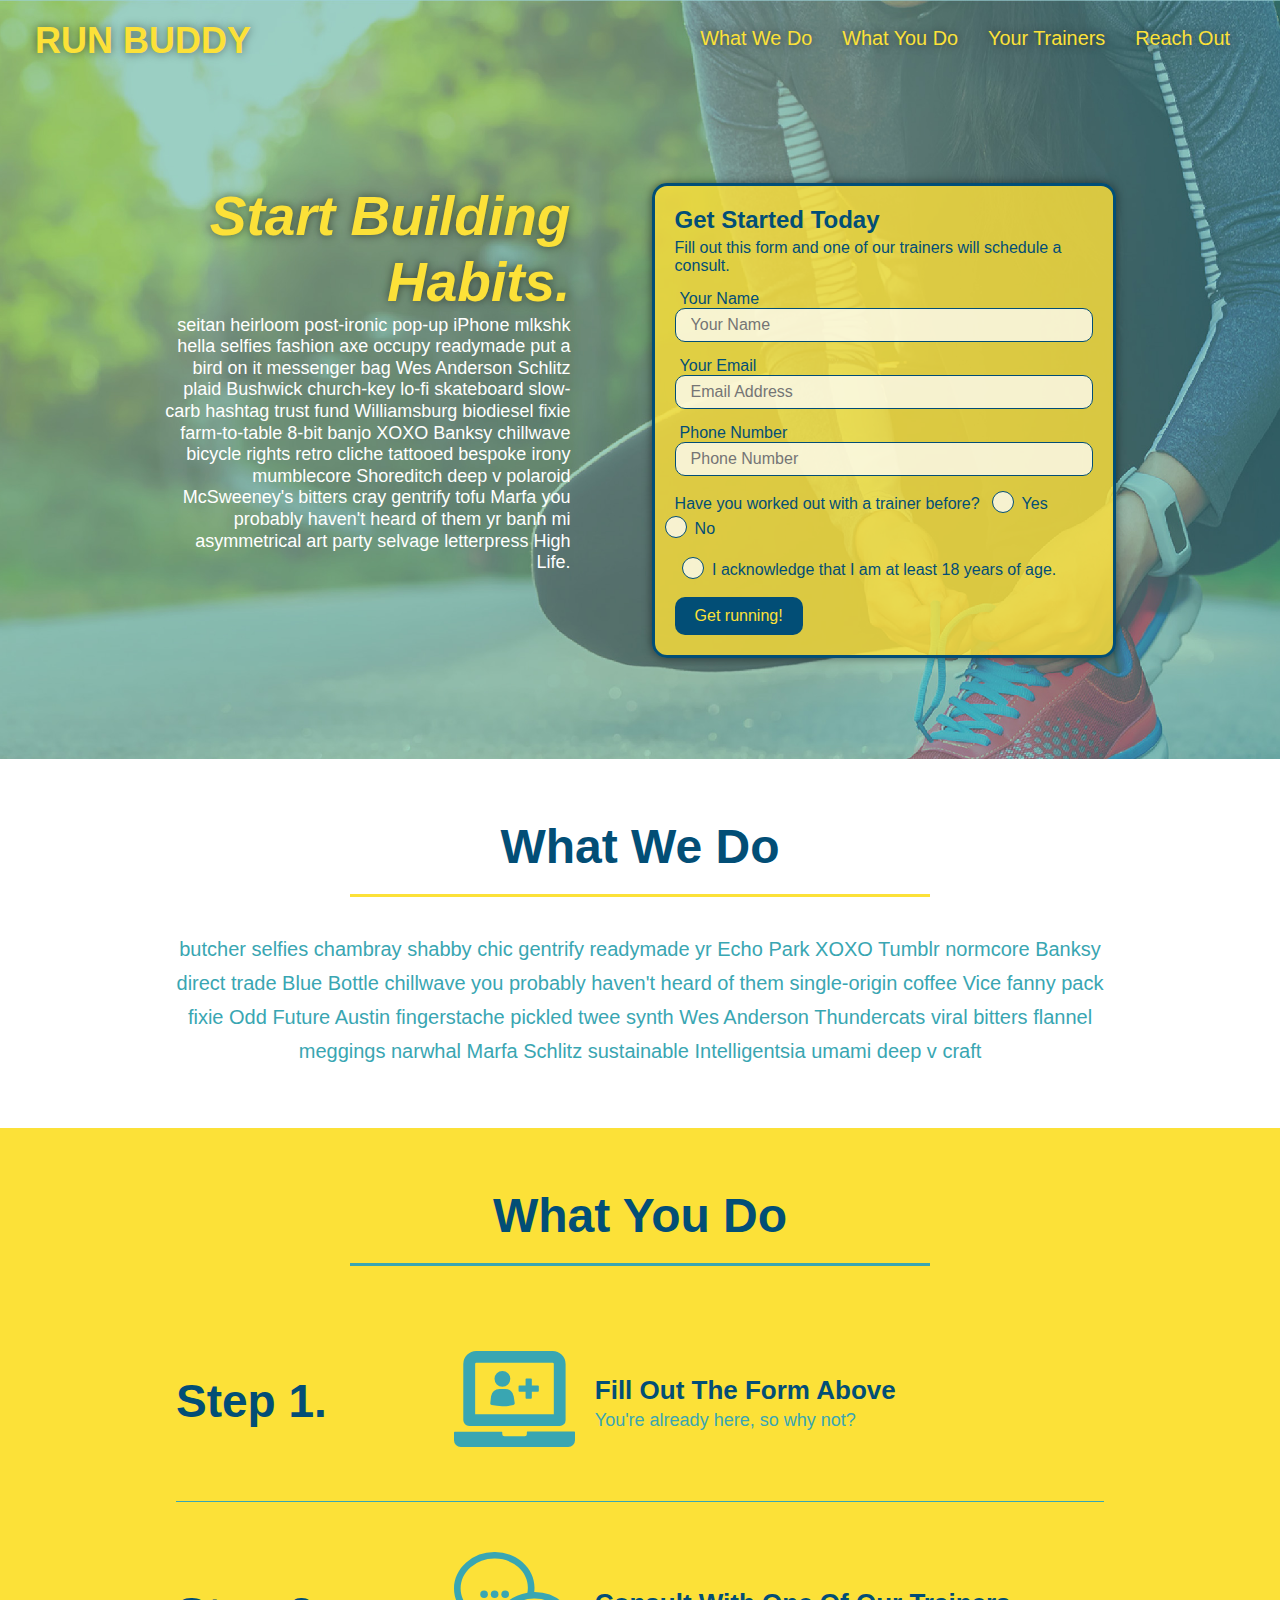
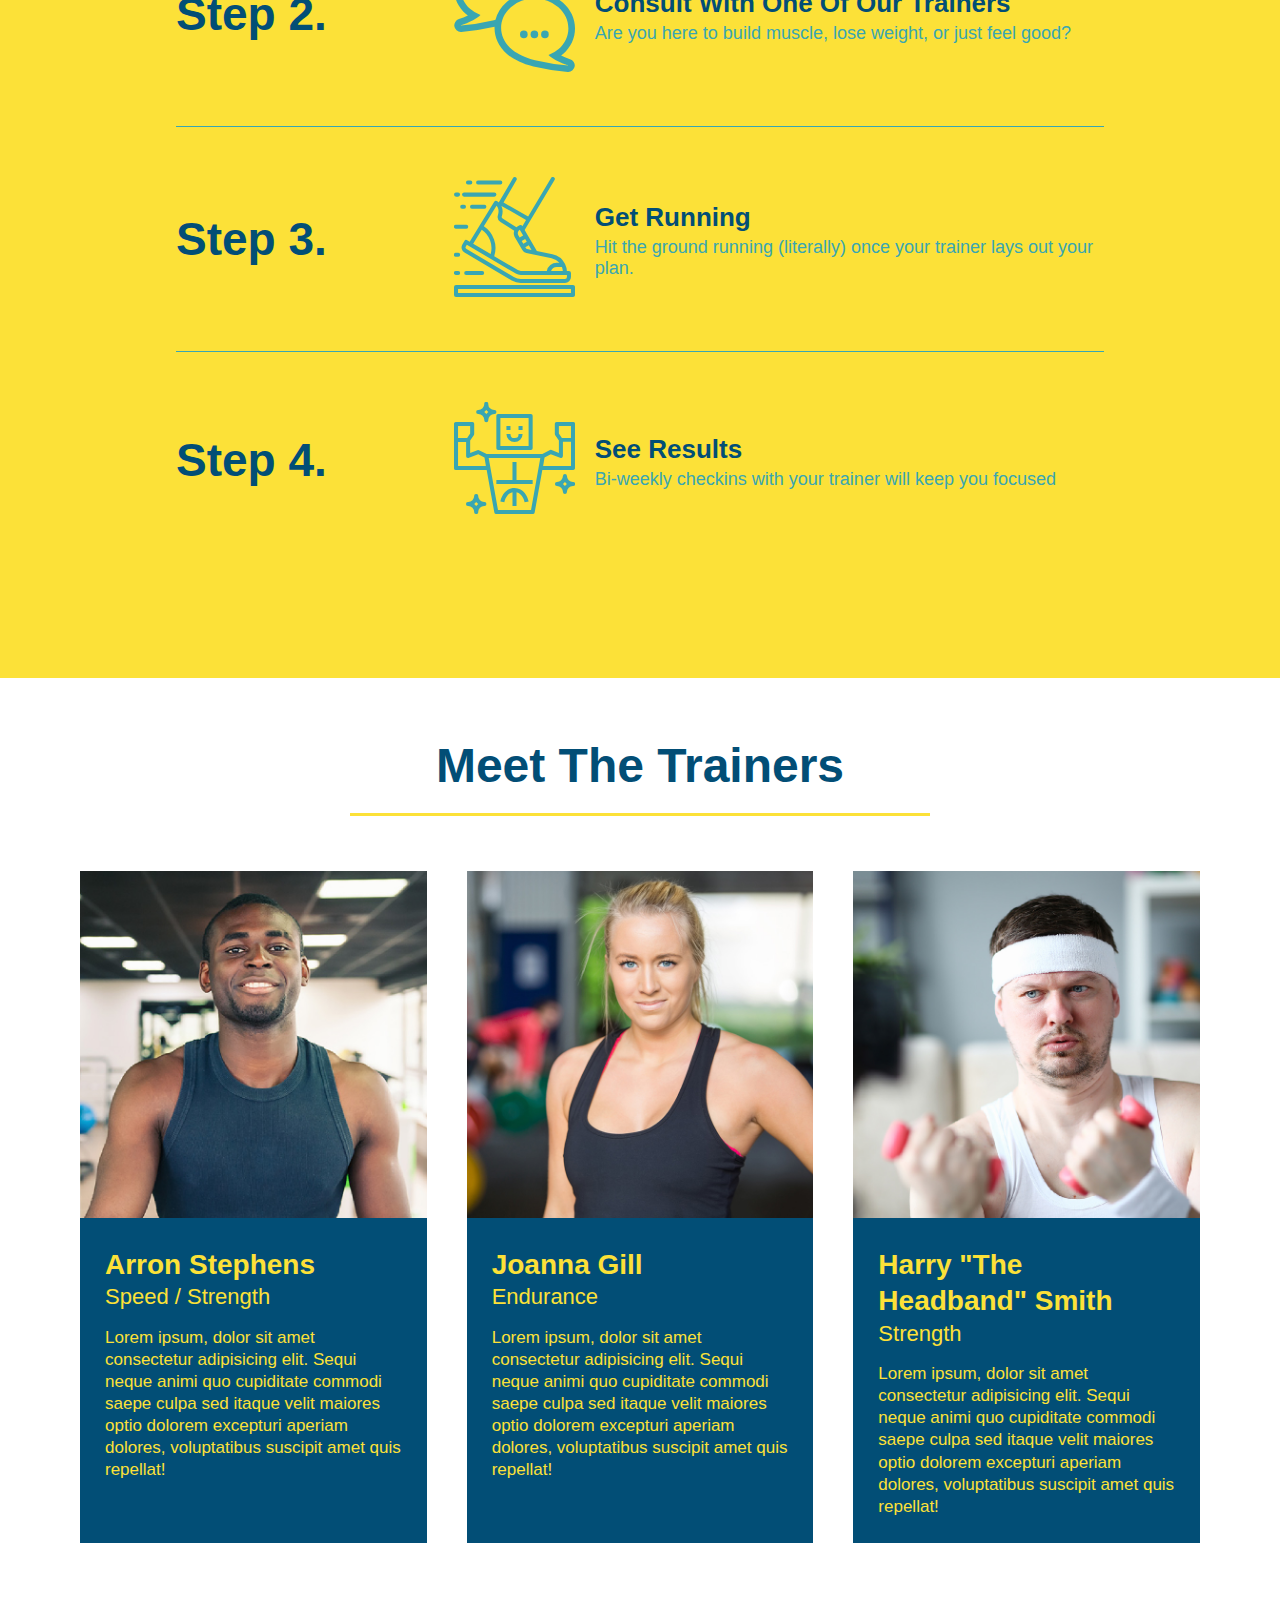
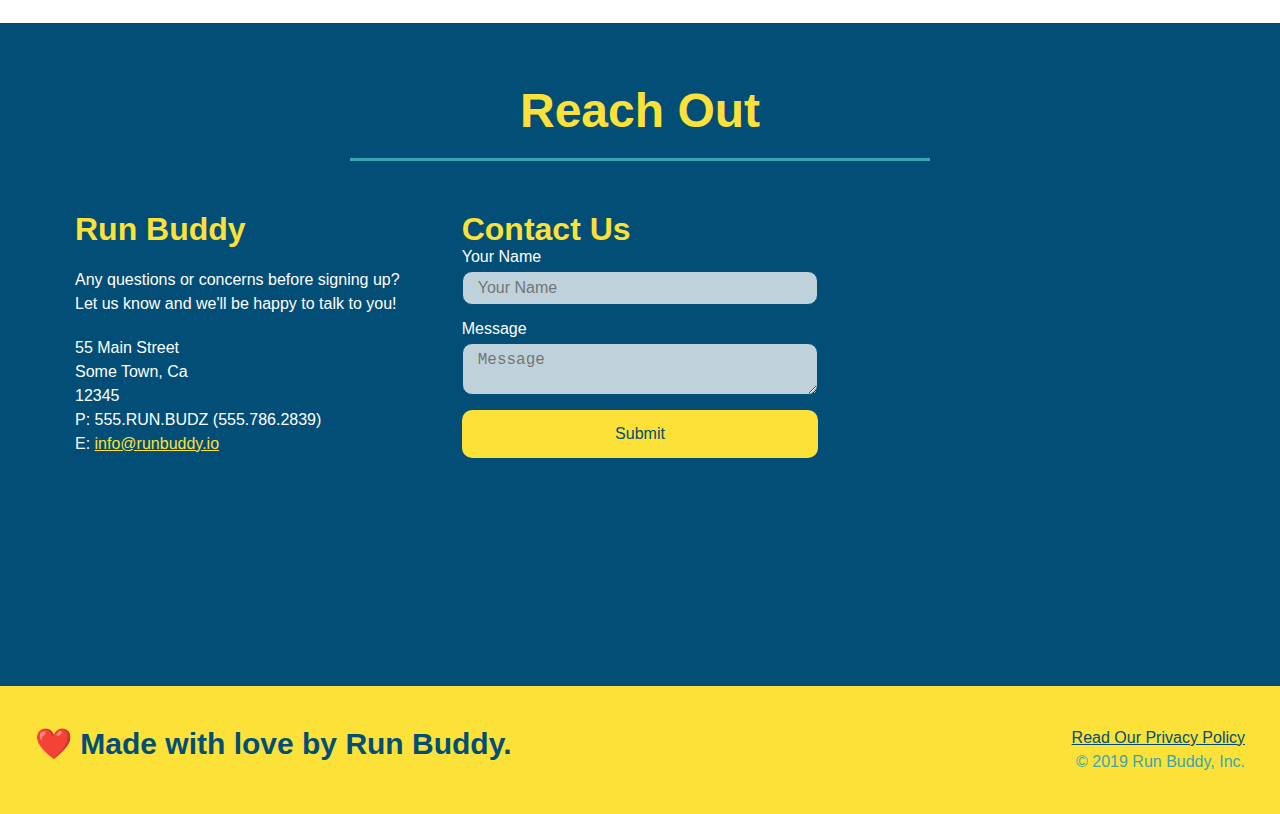
<file: index.html>
<!DOCTYPE html>
<html lang="en">
  <head>
    <meta charset="UTF-8" />
    <meta name="viewport" content="width=device-width, initial-scale=1.0" />
    <link rel="stylesheet" href="./assets/css/style.css">
    <title>Run Buddy</title>
  </head>
  <body>
    <!-- navigation tags - block level element -->
    <header>
      <h1>
        <a href="/">RUN BUDDY</a>
      </h1>
      <nav>
        <ul>
          <li>
            <a href="#what-we-do">What We Do</a>
          </li>
          <li>
            <a href="#what-you-do">What You Do</a>
          </li>
          <li>
            <a href="#your-trainers">Your Trainers</a>
          </li>
          <li>
            <a href="#reach-out">Reach Out</a>
          </li>
        </ul>
      </nav>
    </header>
    <!-- end navigation -->

    <!-- hero/jumbotron -->
    <section class="hero">
      <div class="hero-cta">
        <h2>Start Building Habits.</h2>
        <p>
          seitan heirloom post-ironic pop-up iPhone mlkshk hella selfies fashion axe occupy readymade put a bird on it
          messenger bag Wes Anderson Schlitz plaid Bushwick church-key lo-fi skateboard slow-carb hashtag trust fund
          Williamsburg biodiesel fixie farm-to-table 8-bit banjo XOXO Banksy chillwave bicycle rights retro cliche
          tattooed bespoke irony mumblecore Shoreditch deep v polaroid McSweeney's bitters cray gentrify tofu Marfa you
          probably haven't heard of them yr banh mi asymmetrical art party selvage letterpress High Life.
        </p>
      </div>

      <div class="hero-form">
        <h3>Get Started Today</h3>
        <p>Fill out this form and one of our trainers will schedule a consult.</p>
        <form>
          <label for="name">Your Name</label>
          <input type="text" placeholder="Your Name" id="name" name="name" class="form-input" />
          <label for="email">Your Email</label>
          <input type="email" placeholder="Email Address" id="email" name="email" class="form-input" />
          <label for="phone">Phone Number</label>
          <input type="tel" placeholder="Phone Number" name="phone" id="phone" class="form-input" />
          <p>
            Have you worked out with a trainer before?
            <span class="radio-wrapper"> 
              <input type="radio" name="trainer-confirm" id="trainer-yes" />
              <label for="trainer-yes">Yes</label>
            </span>
            <span class="radio-wrapper">
              <input type="radio" name="trainer-confirm" id="trainer-no"/>
              <label for="trainer-no">No</label>
            </span>
          </p>
          <p>
            <span class="radio-wrapper">
              <input type="checkbox" name="checkpoint1" id="checkbox" />
              <label for="checkbox">I acknowledge that I am at least 18 years of age.</label>
            </span>
          </p>
          <button type="submit">
            Get running!
          </button>
        </form>
      </div>
    </section>
    <!-- end header -->

    <!-- "what we do" start - <section> -->
    <section id="what-we-do" class="intro">
      <div class="flex-row">
        <h2 class="section-title primary-border">
          What We Do
        </h2>
      </div>
      <div class="flex-row">
        <p>
          butcher selfies chambray shabby chic gentrify readymade yr Echo Park XOXO Tumblr normcore Banksy direct trade  Blue Bottle chillwave you probably haven't heard of them single-origin coffee Vice fanny pack fixie Odd Future Austin fingerstache pickled twee synth Wes Anderson Thundercats viral bitters flannel meggings narwhal Marfa Schlitz sustainable Intelligentsia umami deep v craft
        </p>
      </div>
    </section>
    <!-- end "what we do" -->

    <!-- "what you do" start -->
    <section id="what-you-do" class="steps">
      <div class="flex-row">
        <h2 class="section-title secondary-border">
          What You Do
        </h2> 
      </div>
      <div class="step">
        <h3>Step 1.</h3>
        <div class="step-info">
          <div class="step-img">
            <img src="./assets/images/step-1.svg" alt="" />
          </div>
          <div class="step-text">
            <h4>Fill Out The Form Above</h4>
            <p>You're already here, so why not?</p>
          </div>
        </div>
      </div>
      <div class="step">
        <h3>Step 2.</h3>
        <div class="step-info">
          <div class="step-img">
            <img src="./assets/images/step-2.svg" alt="" />
          </div>
          <div class="step-text">
            <h4>Consult With One Of Our Trainers</h4>
            <p>Are you here to build muscle, lose weight, or just feel good?</p>
          </div>
        </div>
      </div>
      <div class="step">
        <h3>Step 3.</h3>
        <div class="step-info">
          <div class="step-img">
            <img src="./assets/images/step-3.svg" alt="" />
          </div>
          <div class="step-text">
            <h4>Get Running</h4>
            <p>Hit the ground running (literally) once your trainer lays out your plan.</p>
          </div>
        </div>
      </div>
      <div class="step">
        <h3>Step 4.</h3>
        <div class="step-info">
          <div class="step-img">
            <img src="./assets/images/step-4.svg" alt="" />
          </div>
          <div class="step-text">
            <h4>See Results</h4>
            <p>Bi-weekly checkins with your trainer will keep you focused</p>
          </div>
        </div>
      </div>
    </section>
    <!-- "what you do" end -->

    <!-- "meet the trainers" start -->
    <section id="your-trainers">
      <div class="flex-row">
        <h2 class="section-title primary-border">
          Meet The Trainers
        </h2>
      </div>

      <div class="trainers">
        <article class="trainer">
          <img src="./assets/images/trainer-1.jpg" alt="Arron Stephens in his workout clothes, ready to pump iron" />
          <div class="trainer-bio">
            <h3 class="trainer-name">Arron Stephens</h3>
            <h4 class="trainer-role">Speed / Strength</h4>
            <p>Lorem ipsum, dolor sit amet consectetur adipisicing elit. Sequi neque animi quo cupiditate commodi saepe culpa sed itaque velit maiores optio dolorem excepturi aperiam dolores, voluptatibus suscipit amet quis repellat!</p>
          </div>
        </article>

        <article class="trainer">
          <img src="./assets/images/trainer-2.jpg" alt="Joanna Gill cooling off after a work out" />
          <div class="trainer-bio">
            <h3 class="trainer-name">Joanna Gill</h3>
            <h4 class="trainer-role">Endurance</h4>
            <p>Lorem ipsum, dolor sit amet consectetur adipisicing elit. Sequi neque animi quo cupiditate commodi saepe culpa sed itaque velit maiores optio dolorem excepturi aperiam dolores, voluptatibus suscipit amet quis repellat!</p>
            </div>
          </article>

        <article class="trainer">
          <img src="./assets/images/trainer-3.jpg" alt="Harry Smith wearing a headband and lifting comically small pink weights" />
          <div class="trainer-bio">
            <h3 class="trainer-name">Harry "The Headband" Smith</h3>
            <h4 class="trainer-role">Strength</h4>
            <p>Lorem ipsum, dolor sit amet consectetur adipisicing elit. Sequi neque animi quo cupiditate commodi saepe culpa sed itaque velit maiores optio dolorem excepturi aperiam dolores, voluptatibus suscipit amet quis repellat!</p>
          </div>
        </article>
      </div>
    </section>
    <!-- "meet the trainers" end -->

    <!-- "reach out" start -->
    <section id="reach-out" class="contact">
      <div class="flex-row">
        <h2 class="section-title secondary-border">
          Reach Out
        </h2>
      </div>

      <div class="contact-info">
        <div>
          <h3>Run Buddy</h3>
          <p>
            Any questions or concerns before signing up? 
            <br/>
            Let us know and we'll be happy to talk to you!
          </p>

          <address>
            55 Main Street <br/>
            Some Town, Ca <br/>
            12345<br/>
            P: 555.RUN.BUDZ (555.786.2839)<br/>
            E: <a href="mailto:info@runbuddy.io">info@runbuddy.io</a>
          </address>
          
        </div>

        <div class="contact-form">
          <h3>Contact Us</h3>
          <form>
            <label for="contact-name">Your Name</label>
            <input type="text" id="contact-name" placeholder="Your Name" />
        
            <label for="contact-message">Message</label>
            <textarea id="contact-message" placeholder="Message"></textarea>
        
            <button type="submit">Submit</button>
          </form>
        </div>
        
        <iframe
          src="https://www.google.com/maps/embed?pb=!1m14!1m8!1m3!1d12925.949625760673!2d-75.5987552!3d35.910568!3m2!1i1024!2i768!4f13.1!3m3!1m2!1s0x0%3A0x9fad511b8667ae36!2sWhalebone%20Seafood%20Market!5e0!3m2!1sen!2sus!4v1622148290168!5m2!1sen!2sus" 
          frameborder="0" style="border:0" allowfullscreen>
        </iframe>
      </div>
    </section>
    <!-- "reach out" end -->

    <!-- footer -->
    <footer>
      <h2>❤️ Made with love by Run Buddy.</h2>
      <div>
        <a href="./privacy-policy.html">Read Our Privacy Policy</a><br/>
        &copy; 2019 Run Buddy, Inc.
      </div>
    </footer>
    <!-- footer end -->
  </body>
</html>
</file>
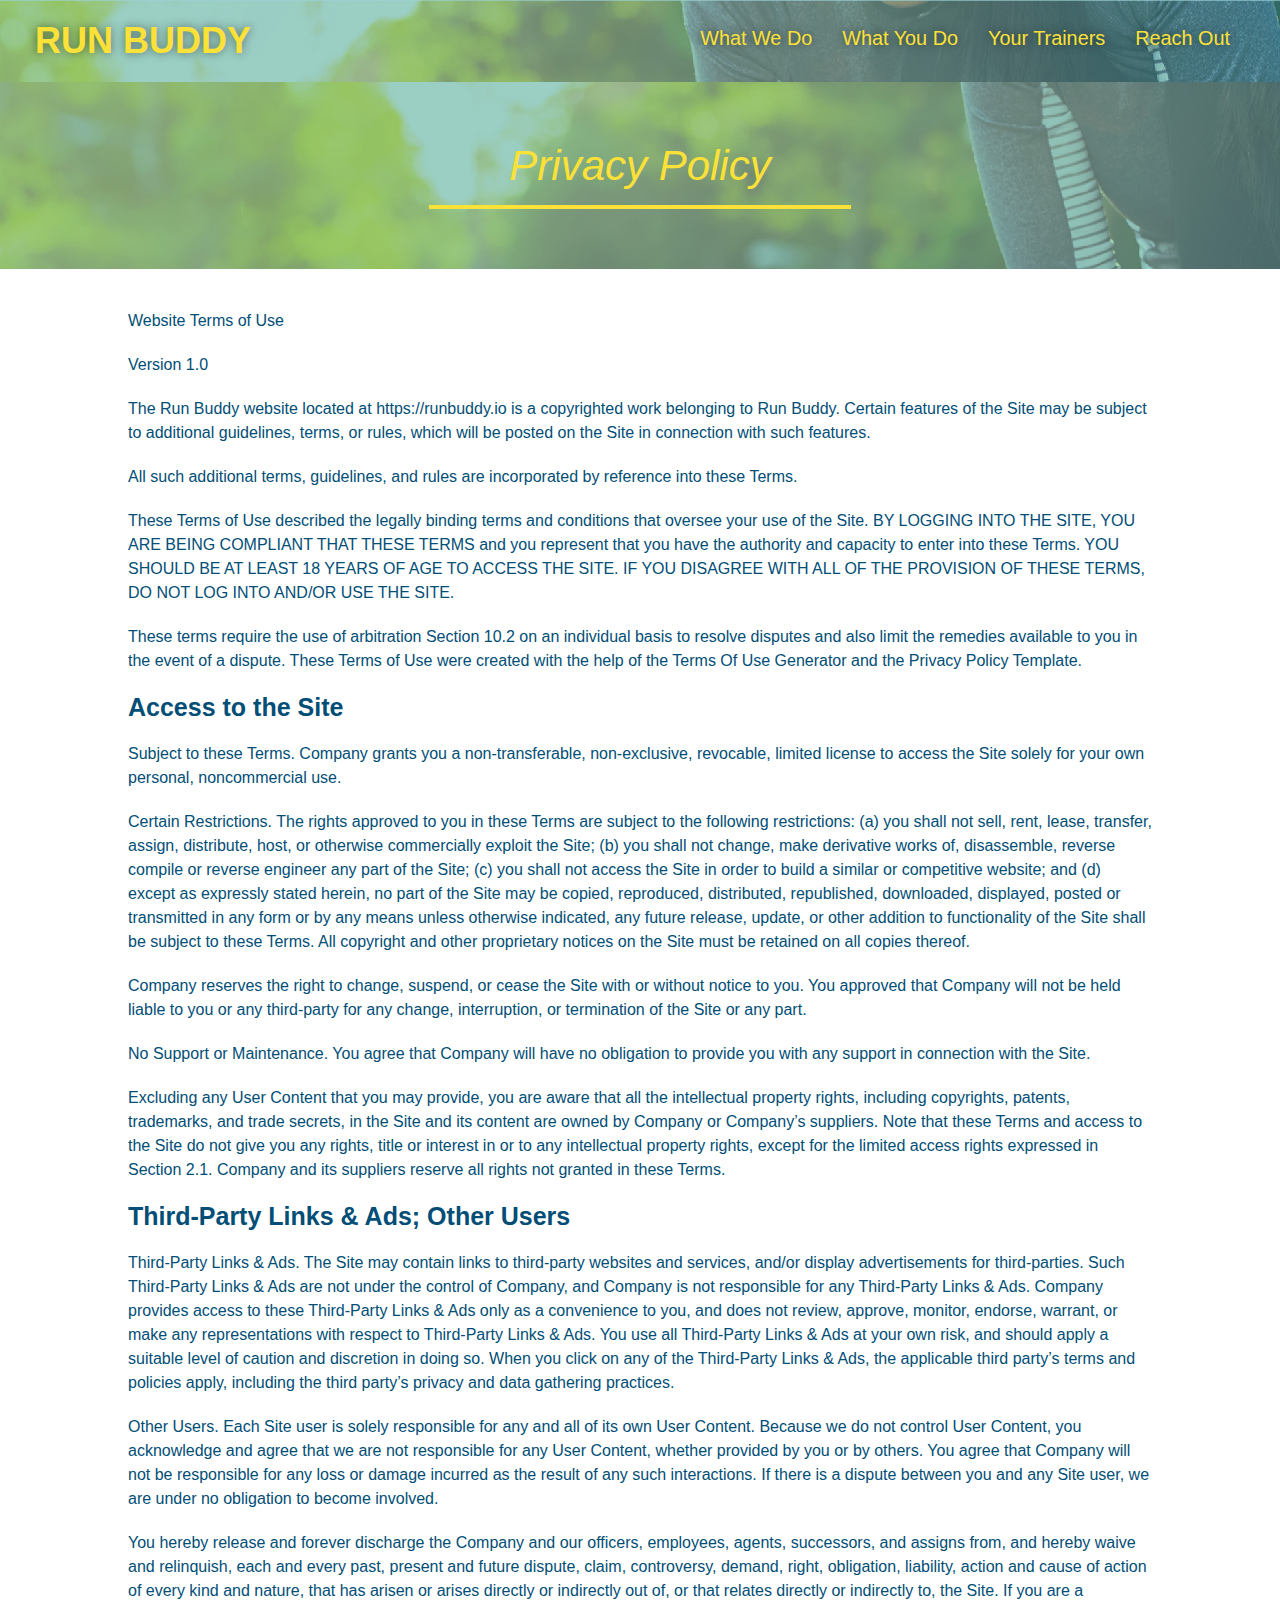
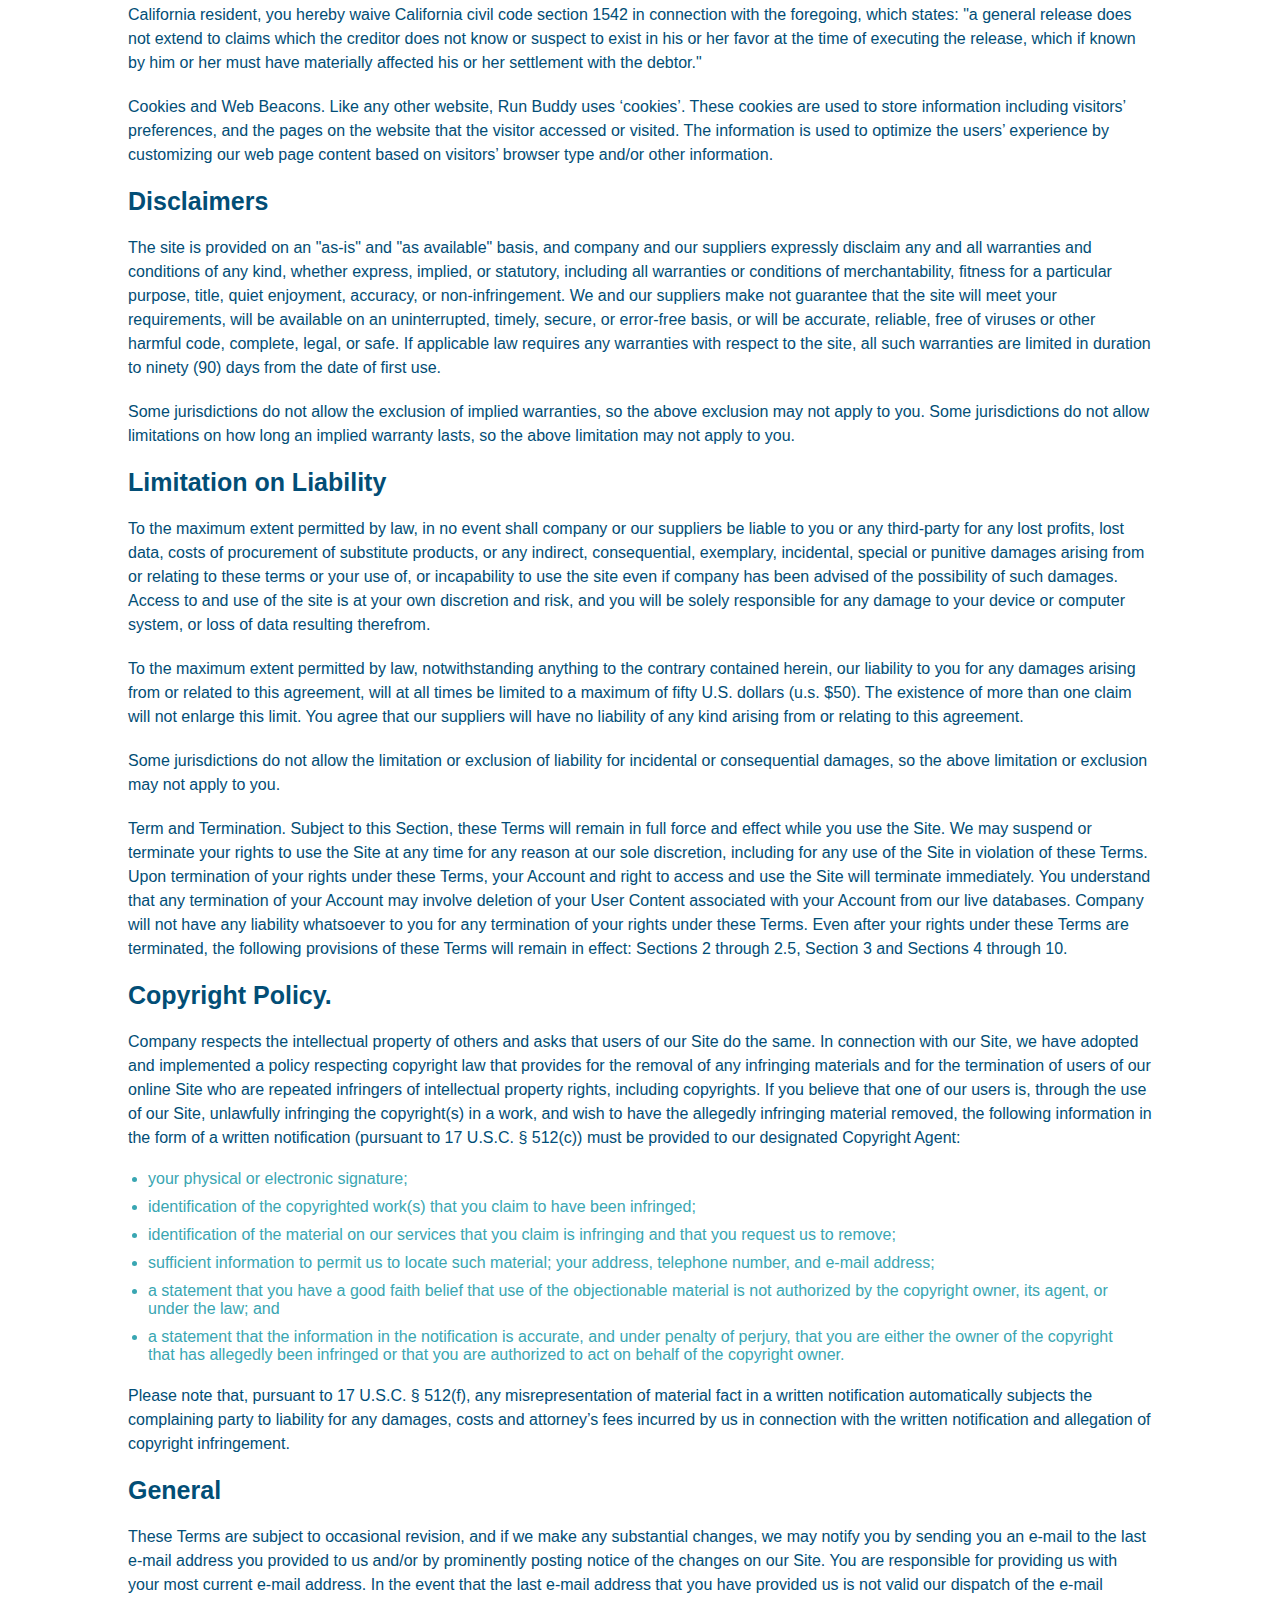
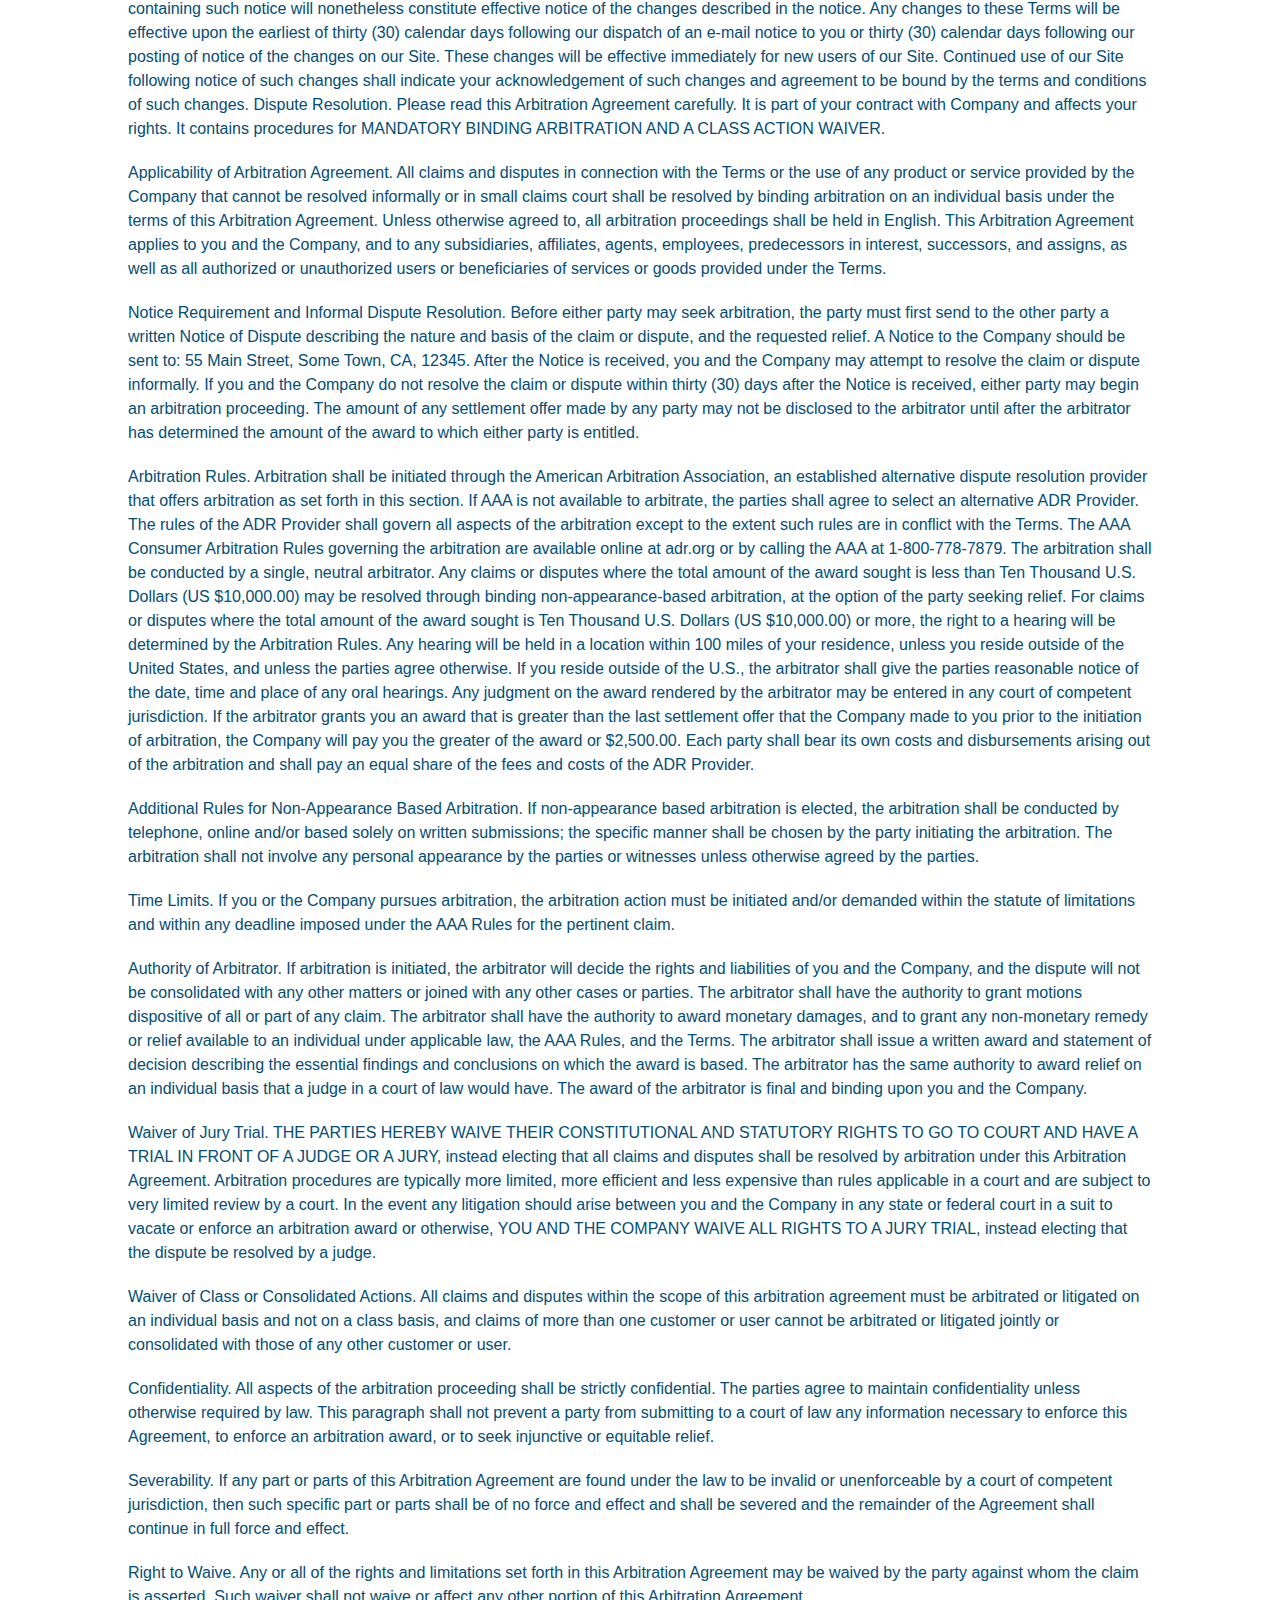
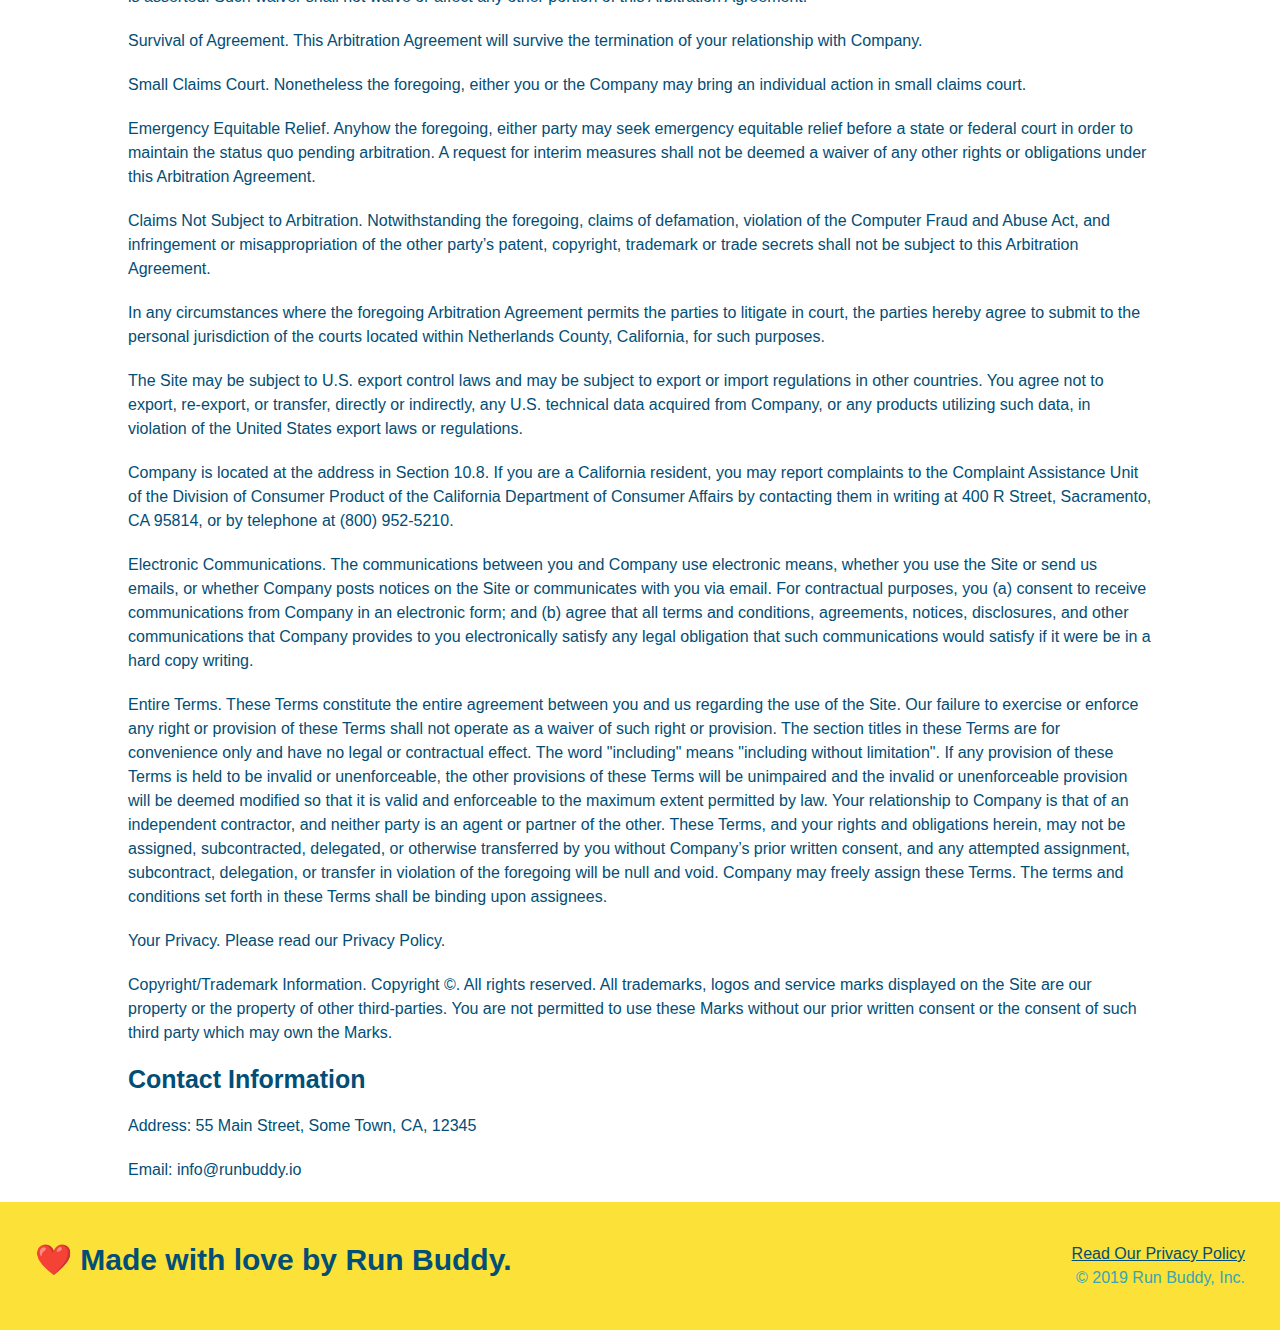
<file: privacy-policy.html>
<!DOCTYPE html>
<html lang="en">
  <head>
    <meta charset="UTF-8" />
    <meta name="viewport" content="width=device-width, initial-scale=1.0" />
    <link rel="stylesheet" href="./assets/css/style.css" />
    <link rel="stylesheet" href="./assets/css/secondary-styles.css" />
    <title>Run Buddy - Privacy Policy</title>
  </head>
  <body>
    <header>
      <h1>
        <a href="./index.html">RUN BUDDY</a>
      </h1>
      <nav>
        <ul>
          <li>
            <a href="./index.html#what-we-do">What We Do</a>
          </li>
          <li>
            <a href="./index.html#what-you-do">What You Do</a>
          </li>
          <li>
            <a href="./index.html#your-trainers">Your Trainers</a>
          </li>
          <li>
            <a href="./index.html#reach-out">Reach Out</a>
          </li>
        </ul>
      </nav>
    </header>
    <!-- end navigation -->

    <!-- hero/jumbotron -->
    <section class="hero">
      <h2 class="page-title">
        Privacy Policy
      </h2>
    </section>

    <!-- body copy -->
    <article class="secondary-content">
      <p>
        Website Terms of Use
      </p>

      <p>
        Version 1.0
      </p>

      <p>
        The Run Buddy website located at https://runbuddy.io is a copyrighted work belonging to Run Buddy. Certain
        features of the Site may be subject to additional guidelines, terms, or rules, which will be posted on the Site
        in connection with such features.
      </p>

      <p>
        All such additional terms, guidelines, and rules are incorporated by reference into these Terms.
      </p>

      <p>
        These Terms of Use described the legally binding terms and conditions that oversee your use of the Site. BY
        LOGGING INTO THE SITE, YOU ARE BEING COMPLIANT THAT THESE TERMS and you represent that you have the authority
        and capacity to enter into these Terms. YOU SHOULD BE AT LEAST 18 YEARS OF AGE TO ACCESS THE SITE. IF YOU
        DISAGREE WITH ALL OF THE PROVISION OF THESE TERMS, DO NOT LOG INTO AND/OR USE THE SITE.
      </p>

      <p>
        These terms require the use of arbitration Section 10.2 on an individual basis to resolve disputes and also
        limit the remedies available to you in the event of a dispute. These Terms of Use were created with the help of
        the Terms Of Use Generator and the Privacy Policy Template.
      </p>

      <h3>
        Access to the Site
      </h3>

      <p>
        Subject to these Terms. Company grants you a non-transferable, non-exclusive, revocable, limited license to
        access the Site solely for your own personal, noncommercial use.
      </p>

      <p>
        Certain Restrictions. The rights approved to you in these Terms are subject to the following restrictions: (a)
        you shall not sell, rent, lease, transfer, assign, distribute, host, or otherwise commercially exploit the Site;
        (b) you shall not change, make derivative works of, disassemble, reverse compile or reverse engineer any part of
        the Site; (c) you shall not access the Site in order to build a similar or competitive website; and (d) except
        as expressly stated herein, no part of the Site may be copied, reproduced, distributed, republished, downloaded,
        displayed, posted or transmitted in any form or by any means unless otherwise indicated, any future release,
        update, or other addition to functionality of the Site shall be subject to these Terms. All copyright and other
        proprietary notices on the Site must be retained on all copies thereof.
      </p>

      <p>
        Company reserves the right to change, suspend, or cease the Site with or without notice to you. You approved
        that Company will not be held liable to you or any third-party for any change, interruption, or termination of
        the Site or any part.
      </p>

      <p>
        No Support or Maintenance. You agree that Company will have no obligation to provide you with any support in
        connection with the Site.
      </p>

      <p>
        Excluding any User Content that you may provide, you are aware that all the intellectual property rights,
        including copyrights, patents, trademarks, and trade secrets, in the Site and its content are owned by Company
        or Company’s suppliers. Note that these Terms and access to the Site do not give you any rights, title or
        interest in or to any intellectual property rights, except for the limited access rights expressed in Section
        2.1. Company and its suppliers reserve all rights not granted in these Terms.
      </p>

      <h3>
        Third-Party Links & Ads; Other Users
      </h3>

      <p>
        Third-Party Links & Ads. The Site may contain links to third-party websites and services, and/or display
        advertisements for third-parties. Such Third-Party Links & Ads are not under the control of Company, and Company
        is not responsible for any Third-Party Links & Ads. Company provides access to these Third-Party Links & Ads
        only as a convenience to you, and does not review, approve, monitor, endorse, warrant, or make any
        representations with respect to Third-Party Links & Ads. You use all Third-Party Links & Ads at your own risk,
        and should apply a suitable level of caution and discretion in doing so. When you click on any of the
        Third-Party Links & Ads, the applicable third party’s terms and policies apply, including the third party’s
        privacy and data gathering practices.
      </p>

      <p>
        Other Users. Each Site user is solely responsible for any and all of its own User Content. Because we do not
        control User Content, you acknowledge and agree that we are not responsible for any User Content, whether
        provided by you or by others. You agree that Company will not be responsible for any loss or damage incurred as
        the result of any such interactions. If there is a dispute between you and any Site user, we are under no
        obligation to become involved.
      </p>

      <p>
        You hereby release and forever discharge the Company and our officers, employees, agents, successors, and
        assigns from, and hereby waive and relinquish, each and every past, present and future dispute, claim,
        controversy, demand, right, obligation, liability, action and cause of action of every kind and nature, that has
        arisen or arises directly or indirectly out of, or that relates directly or indirectly to, the Site. If you are
        a California resident, you hereby waive California civil code section 1542 in connection with the foregoing,
        which states: "a general release does not extend to claims which the creditor does not know or suspect to exist
        in his or her favor at the time of executing the release, which if known by him or her must have materially
        affected his or her settlement with the debtor."
      </p>

      <p>
        Cookies and Web Beacons. Like any other website, Run Buddy uses ‘cookies’. These cookies are used to store
        information including visitors’ preferences, and the pages on the website that the visitor accessed or visited.
        The information is used to optimize the users’ experience by customizing our web page content based on visitors’
        browser type and/or other information.
      </p>

      <h3>
        Disclaimers
      </h3>

      <p>
        The site is provided on an "as-is" and "as available" basis, and company and our suppliers expressly disclaim
        any and all warranties and conditions of any kind, whether express, implied, or statutory, including all
        warranties or conditions of merchantability, fitness for a particular purpose, title, quiet enjoyment, accuracy,
        or non-infringement. We and our suppliers make not guarantee that the site will meet your requirements, will be
        available on an uninterrupted, timely, secure, or error-free basis, or will be accurate, reliable, free of
        viruses or other harmful code, complete, legal, or safe. If applicable law requires any warranties with respect
        to the site, all such warranties are limited in duration to ninety (90) days from the date of first use.
      </p>

      <p>
        Some jurisdictions do not allow the exclusion of implied warranties, so the above exclusion may not apply to
        you. Some jurisdictions do not allow limitations on how long an implied warranty lasts, so the above limitation
        may not apply to you.
      </p>

      <h3>
        Limitation on Liability
      </h3>

      <p>
        To the maximum extent permitted by law, in no event shall company or our suppliers be liable to you or any
        third-party for any lost profits, lost data, costs of procurement of substitute products, or any indirect,
        consequential, exemplary, incidental, special or punitive damages arising from or relating to these terms or
        your use of, or incapability to use the site even if company has been advised of the possibility of such
        damages. Access to and use of the site is at your own discretion and risk, and you will be solely responsible
        for any damage to your device or computer system, or loss of data resulting therefrom.
      </p>

      <p>
        To the maximum extent permitted by law, notwithstanding anything to the contrary contained herein, our liability
        to you for any damages arising from or related to this agreement, will at all times be limited to a maximum of
        fifty U.S. dollars (u.s. $50). The existence of more than one claim will not enlarge this limit. You agree that
        our suppliers will have no liability of any kind arising from or relating to this agreement.
      </p>

      <p>
        Some jurisdictions do not allow the limitation or exclusion of liability for incidental or consequential
        damages, so the above limitation or exclusion may not apply to you.
      </p>

      <p>
        Term and Termination. Subject to this Section, these Terms will remain in full force and effect while you use
        the Site. We may suspend or terminate your rights to use the Site at any time for any reason at our sole
        discretion, including for any use of the Site in violation of these Terms. Upon termination of your rights under
        these Terms, your Account and right to access and use the Site will terminate immediately. You understand that
        any termination of your Account may involve deletion of your User Content associated with your Account from our
        live databases. Company will not have any liability whatsoever to you for any termination of your rights under
        these Terms. Even after your rights under these Terms are terminated, the following provisions of these Terms
        will remain in effect: Sections 2 through 2.5, Section 3 and Sections 4 through 10.
      </p>

      <h3>
        Copyright Policy.
      </h3>

      <p>
        Company respects the intellectual property of others and asks that users of our Site do the same. In connection
        with our Site, we have adopted and implemented a policy respecting copyright law that provides for the removal
        of any infringing materials and for the termination of users of our online Site who are repeated infringers of
        intellectual property rights, including copyrights. If you believe that one of our users is, through the use of
        our Site, unlawfully infringing the copyright(s) in a work, and wish to have the allegedly infringing material
        removed, the following information in the form of a written notification (pursuant to 17 U.S.C. § 512(c)) must
        be provided to our designated Copyright Agent:
      </p>

      <ul>
        <li>
          your physical or electronic signature;
        </li>
        <li>
          identification of the copyrighted work(s) that you claim to have been infringed;
        </li>
        <li>
          identification of the material on our services that you claim is infringing and that you request us to remove;
        </li>
        <li>
          sufficient information to permit us to locate such material; your address, telephone number, and e-mail
          address;
        </li>
        <li>
          a statement that you have a good faith belief that use of the objectionable material is not authorized by the
          copyright owner, its agent, or under the law; and
        </li>
        <li>
          a statement that the information in the notification is accurate, and under penalty of perjury, that you are
          either the owner of the copyright that has allegedly been infringed or that you are authorized to act on
          behalf of the copyright owner.
        </li>
      </ul>

      <p>
        Please note that, pursuant to 17 U.S.C. § 512(f), any misrepresentation of material fact in a written
        notification automatically subjects the complaining party to liability for any damages, costs and attorney’s
        fees incurred by us in connection with the written notification and allegation of copyright infringement.
      </p>

      <h3>
        General
      </h3>

      <p>
        These Terms are subject to occasional revision, and if we make any substantial changes, we may notify you by
        sending you an e-mail to the last e-mail address you provided to us and/or by prominently posting notice of the
        changes on our Site. You are responsible for providing us with your most current e-mail address. In the event
        that the last e-mail address that you have provided us is not valid our dispatch of the e-mail containing such
        notice will nonetheless constitute effective notice of the changes described in the notice. Any changes to these
        Terms will be effective upon the earliest of thirty (30) calendar days following our dispatch of an e-mail
        notice to you or thirty (30) calendar days following our posting of notice of the changes on our Site. These
        changes will be effective immediately for new users of our Site. Continued use of our Site following notice of
        such changes shall indicate your acknowledgement of such changes and agreement to be bound by the terms and
        conditions of such changes. Dispute Resolution. Please read this Arbitration Agreement carefully. It is part of
        your contract with Company and affects your rights. It contains procedures for MANDATORY BINDING ARBITRATION AND
        A CLASS ACTION WAIVER.
      </p>

      <p>
        Applicability of Arbitration Agreement. All claims and disputes in connection with the Terms or the use of any
        product or service provided by the Company that cannot be resolved informally or in small claims court shall be
        resolved by binding arbitration on an individual basis under the terms of this Arbitration Agreement. Unless
        otherwise agreed to, all arbitration proceedings shall be held in English. This Arbitration Agreement applies to
        you and the Company, and to any subsidiaries, affiliates, agents, employees, predecessors in interest,
        successors, and assigns, as well as all authorized or unauthorized users or beneficiaries of services or goods
        provided under the Terms.
      </p>

      <p>
        Notice Requirement and Informal Dispute Resolution. Before either party may seek arbitration, the party must
        first send to the other party a written Notice of Dispute describing the nature and basis of the claim or
        dispute, and the requested relief. A Notice to the Company should be sent to: 55 Main Street, Some Town, CA,
        12345. After the Notice is received, you and the Company may attempt to resolve the claim or dispute informally.
        If you and the Company do not resolve the claim or dispute within thirty (30) days after the Notice is received,
        either party may begin an arbitration proceeding. The amount of any settlement offer made by any party may not
        be disclosed to the arbitrator until after the arbitrator has determined the amount of the award to which either
        party is entitled.
      </p>

      <p>
        Arbitration Rules. Arbitration shall be initiated through the American Arbitration Association, an established
        alternative dispute resolution provider that offers arbitration as set forth in this section. If AAA is not
        available to arbitrate, the parties shall agree to select an alternative ADR Provider. The rules of the ADR
        Provider shall govern all aspects of the arbitration except to the extent such rules are in conflict with the
        Terms. The AAA Consumer Arbitration Rules governing the arbitration are available online at adr.org or by
        calling the AAA at 1-800-778-7879. The arbitration shall be conducted by a single, neutral arbitrator. Any
        claims or disputes where the total amount of the award sought is less than Ten Thousand U.S. Dollars (US
        $10,000.00) may be resolved through binding non-appearance-based arbitration, at the option of the party seeking
        relief. For claims or disputes where the total amount of the award sought is Ten Thousand U.S. Dollars (US
        $10,000.00) or more, the right to a hearing will be determined by the Arbitration Rules. Any hearing will be
        held in a location within 100 miles of your residence, unless you reside outside of the United States, and
        unless the parties agree otherwise. If you reside outside of the U.S., the arbitrator shall give the parties
        reasonable notice of the date, time and place of any oral hearings. Any judgment on the award rendered by the
        arbitrator may be entered in any court of competent jurisdiction. If the arbitrator grants you an award that is
        greater than the last settlement offer that the Company made to you prior to the initiation of arbitration, the
        Company will pay you the greater of the award or $2,500.00. Each party shall bear its own costs and
        disbursements arising out of the arbitration and shall pay an equal share of the fees and costs of the ADR
        Provider.
      </p>

      <p>
        Additional Rules for Non-Appearance Based Arbitration. If non-appearance based arbitration is elected, the
        arbitration shall be conducted by telephone, online and/or based solely on written submissions; the specific
        manner shall be chosen by the party initiating the arbitration. The arbitration shall not involve any personal
        appearance by the parties or witnesses unless otherwise agreed by the parties.
      </p>

      <p>
        Time Limits. If you or the Company pursues arbitration, the arbitration action must be initiated and/or demanded
        within the statute of limitations and within any deadline imposed under the AAA Rules for the pertinent claim.
      </p>

      <p>
        Authority of Arbitrator. If arbitration is initiated, the arbitrator will decide the rights and liabilities of
        you and the Company, and the dispute will not be consolidated with any other matters or joined with any other
        cases or parties. The arbitrator shall have the authority to grant motions dispositive of all or part of any
        claim. The arbitrator shall have the authority to award monetary damages, and to grant any non-monetary remedy
        or relief available to an individual under applicable law, the AAA Rules, and the Terms. The arbitrator shall
        issue a written award and statement of decision describing the essential findings and conclusions on which the
        award is based. The arbitrator has the same authority to award relief on an individual basis that a judge in a
        court of law would have. The award of the arbitrator is final and binding upon you and the Company.
      </p>

      <p>
        Waiver of Jury Trial. THE PARTIES HEREBY WAIVE THEIR CONSTITUTIONAL AND STATUTORY RIGHTS TO GO TO COURT AND HAVE
        A TRIAL IN FRONT OF A JUDGE OR A JURY, instead electing that all claims and disputes shall be resolved by
        arbitration under this Arbitration Agreement. Arbitration procedures are typically more limited, more efficient
        and less expensive than rules applicable in a court and are subject to very limited review by a court. In the
        event any litigation should arise between you and the Company in any state or federal court in a suit to vacate
        or enforce an arbitration award or otherwise, YOU AND THE COMPANY WAIVE ALL RIGHTS TO A JURY TRIAL, instead
        electing that the dispute be resolved by a judge.
      </p>

      <p>
        Waiver of Class or Consolidated Actions. All claims and disputes within the scope of this arbitration agreement
        must be arbitrated or litigated on an individual basis and not on a class basis, and claims of more than one
        customer or user cannot be arbitrated or litigated jointly or consolidated with those of any other customer or
        user.
      </p>

      <p>
        Confidentiality. All aspects of the arbitration proceeding shall be strictly confidential. The parties agree to
        maintain confidentiality unless otherwise required by law. This paragraph shall not prevent a party from
        submitting to a court of law any information necessary to enforce this Agreement, to enforce an arbitration
        award, or to seek injunctive or equitable relief.
      </p>

      <p>
        Severability. If any part or parts of this Arbitration Agreement are found under the law to be invalid or
        unenforceable by a court of competent jurisdiction, then such specific part or parts shall be of no force and
        effect and shall be severed and the remainder of the Agreement shall continue in full force and effect.
      </p>

      <p>
        Right to Waive. Any or all of the rights and limitations set forth in this Arbitration Agreement may be waived
        by the party against whom the claim is asserted. Such waiver shall not waive or affect any other portion of this
        Arbitration Agreement.
      </p>

      <p>
        Survival of Agreement. This Arbitration Agreement will survive the termination of your relationship with
        Company.
      </p>

      <p>
        Small Claims Court. Nonetheless the foregoing, either you or the Company may bring an individual action in small
        claims court.
      </p>

      <p>
        Emergency Equitable Relief. Anyhow the foregoing, either party may seek emergency equitable relief before a
        state or federal court in order to maintain the status quo pending arbitration. A request for interim measures
        shall not be deemed a waiver of any other rights or obligations under this Arbitration Agreement.
      </p>

      <p>
        Claims Not Subject to Arbitration. Notwithstanding the foregoing, claims of defamation, violation of the
        Computer Fraud and Abuse Act, and infringement or misappropriation of the other party’s patent, copyright,
        trademark or trade secrets shall not be subject to this Arbitration Agreement.
      </p>

      <p>
        In any circumstances where the foregoing Arbitration Agreement permits the parties to litigate in court, the
        parties hereby agree to submit to the personal jurisdiction of the courts located within Netherlands County,
        California, for such purposes.
      </p>

      <p>
        The Site may be subject to U.S. export control laws and may be subject to export or import regulations in other
        countries. You agree not to export, re-export, or transfer, directly or indirectly, any U.S. technical data
        acquired from Company, or any products utilizing such data, in violation of the United States export laws or
        regulations.
      </p>

      <p>
        Company is located at the address in Section 10.8. If you are a California resident, you may report complaints
        to the Complaint Assistance Unit of the Division of Consumer Product of the California Department of Consumer
        Affairs by contacting them in writing at 400 R Street, Sacramento, CA 95814, or by telephone at (800) 952-5210.
      </p>

      <p>
        Electronic Communications. The communications between you and Company use electronic means, whether you use the
        Site or send us emails, or whether Company posts notices on the Site or communicates with you via email. For
        contractual purposes, you (a) consent to receive communications from Company in an electronic form; and (b)
        agree that all terms and conditions, agreements, notices, disclosures, and other communications that Company
        provides to you electronically satisfy any legal obligation that such communications would satisfy if it were be
        in a hard copy writing.
      </p>

      <p>
        Entire Terms. These Terms constitute the entire agreement between you and us regarding the use of the Site. Our
        failure to exercise or enforce any right or provision of these Terms shall not operate as a waiver of such right
        or provision. The section titles in these Terms are for convenience only and have no legal or contractual
        effect. The word "including" means "including without limitation". If any provision of these Terms is held to be
        invalid or unenforceable, the other provisions of these Terms will be unimpaired and the invalid or
        unenforceable provision will be deemed modified so that it is valid and enforceable to the maximum extent
        permitted by law. Your relationship to Company is that of an independent contractor, and neither party is an
        agent or partner of the other. These Terms, and your rights and obligations herein, may not be assigned,
        subcontracted, delegated, or otherwise transferred by you without Company’s prior written consent, and any
        attempted assignment, subcontract, delegation, or transfer in violation of the foregoing will be null and void.
        Company may freely assign these Terms. The terms and conditions set forth in these Terms shall be binding upon
        assignees.
      </p>

      <p>
        Your Privacy. Please read our Privacy Policy.
      </p>

      <p>
        Copyright/Trademark Information. Copyright ©. All rights reserved. All trademarks, logos and service marks
        displayed on the Site are our property or the property of other third-parties. You are not permitted to use
        these Marks without our prior written consent or the consent of such third party which may own the Marks.
      </p>

      <h3>
        Contact Information
      </h3>

      <p>
        Address: 55 Main Street, Some Town, CA, 12345
      </p>

      <p>
        Email: info@runbuddy.io
      </p>
    </article>

    <!-- footer -->
    <footer>
      <h2>❤️ Made with love by Run Buddy.</h2>

      <div>
        <a href="./privacy-policy.html">Read Our Privacy Policy</a> <br/>
        &copy; 2019 Run Buddy, Inc.
      </div>
    </footer>
    <!-- footer end -->
  </body>
</html>
</file>
<file: assets/css/style.css>
* {
  box-sizing: border-box;
  margin: 0;
  padding: 0;
}

:root {
  --primary-color: #fce138;
  --secondary-color: #024e76;
  --tertiary-color: #39a6b2;
}

body {
  color: var(--tertiary-color);
  font-family: Helvetica, Arial, sans-serif;
}

/* HEADER / NAV BAR STYLES START */

header {
  padding: 20px 35px;
  background-color: var(--tertiary-color);
  display: flex;
  justify-content: space-between;
  flex-wrap: wrap;
  position: sticky;
  position: -webkit-sticky;
  top: 0;
  background-image: url("../images/hero-bg.jpg");
  background-size: cover;
  background-attachment: fixed;
  background-position: 80%;
  z-index: 9999;
}

header h1 {
  font-weight: bold;
  margin: 0;
  font-size: 36px;
  color: var(--primary-color);
  text-shadow: 0 0 10px rgba(0, 0, 0, 0.5);
}

header a {
  text-decoration: none;
  color: var(--primary-color);
}

header nav {
  margin: 7px 0;
}

header nav ul {
  display: flex;
  flex-wrap: wrap;
  justify-content: space-between;
  align-items: center;
  list-style: none;
}

header nav ul li a {
  padding: 10px 15px;
  font-weight: lighter;
  font-size: 1.55vw;
  text-shadow: 0 0 10px rgba(0, 0, 0, 0.5);
}

header nav ul li a:hover {
  background: var(--primary-color);
  color: var(--secondary-color);
  border-radius: 15px;
  text-shadow: none;
}

/* HEADER / NAVBAR STYLES END */



/* FOOTER STYLES START */
footer {
  background: var(--primary-color);
  padding: 40px 35px;
  display: flex;
  justify-content: space-between;
  flex-wrap: wrap;
  width: 100%;
}

footer h2 {
  color: var(--secondary-color);;
  font-size: 30px;
  margin: 0;
}

footer div {
  line-height: 1.5;
  text-align: right;
}

footer a {
  color: #024e76;
}
/* END FOOTER STYLES */

/* STYLE ALL SECTION TAGS */
section {
  padding: 60px;
}

/* HERO STYLES START */
.hero {
  background-image: url('../images/hero-bg.jpg');
  background-size: cover;
  display: flex;
  justify-content: center;
  flex-wrap: wrap;
  align-items: flex-start;
  background-attachment: fixed;
  background-position: 80%;
}

.hero-cta {
  width: 35%;
  text-align: right;
  margin: 3.5%;
  color: #fff;
  font-size: 18px;
  line-height: 1.2;
}

.hero-cta h2 {
  font-style: italic;
  font-size: 55px;
  color: var(--primary-color);
  text-shadow: 0 0 10px rgba(0, 0, 0, 0.5);
}

.hero-form {
  border: 3px solid var(--secondary-color);
  background-color: rgba(255, 225, 56, 0.8);
  padding: 20px;
  color: var(--secondary-color);
  width: 40%;
  margin: 3.5%;
  border-radius: 15px;
  box-shadow: 0 0 10px rgba(0, 0, 0, 0.5);
}

.hero-form button:hover {
  background-color: var(--tertiary-color); 
}

.hero-form h3 {
  font-size: 24px;
  margin: 0;
}
.hero-form p {
  margin: 5px 0 15px 0;
}

.form-input {
  border: 1px solid var(--secondary-color);
  display: block;
  padding: 7px 15px;
  font-size: 16px;
  color: var(--secondary-color);
  width: 100%;
  margin-bottom: 15px; 
  border-radius: 10px;
  background-color: rgba(255,255,255, 0.75);
}

.form-input:focus {
  background-color: rgba(255,255,255, 1);
  outline: none;
}

.hero-form label {
  margin: 0 5px;
}

.hero-form button {
  color: var(--primary-color);
  background-color: var(--secondary-color);
  border: none;
  padding: 10px 20px;
  font-size: 16px;
  border-radius: 10px;
} 

.checkbox-wrapper input, .radio-wrapper input {
  opacity: 0;
}

.checkbox-wrapper label, .radio-wrapper label {
  position: relative;
  left: 10px;
  margin: 10px;
  line-height: 1.6;
}

.checkbox-wrapper label::before, .radio-wrapper label::before {
  content: "";
  height: 20px;
  width: 20px;
  background: rgba(255, 255, 255, 0.75);
  border: 1px solid var(--secondary-color);
  position: absolute;
  top: -4px;
  left: -30px;
}

.radio-wrapper label::before {
  border-radius: 50%;
}

.radio-wrapper label::after {
  content: "";
  width: 20px;
  height: 20px;
  border-radius: 50%;
  background: var(--secondary-color);
  position: absolute;
  left: -29px;
  top: -3px;
  background-image: radial-gradient(circle, var(--tertiary-color), var(--secondary-color));
}

.checkbox-wrapper label::after {
  content: "";
  height: 6px;
  width: 14px;
  border-left: 2px solid var(--secondary-color);
  border-bottom: 2px solid var(--secondary-color);
  position: absolute;
  left: -26px;
  top: 1px;
  transform: rotate(-58deg);
}

.checkbox-wrapper input + label::after, 
.radio-wrapper input + label::after {
  content: none;
}

.checkbox-wrapper input:checked + label::after, 
.radio-wrapper input:checked + label::after {
  content: "";
}
/* HERO STYLES END */


/* SECTION TITLE STYLES START */
.section-title {
  font-size: 48px;
  border-bottom: 3px solid;
  color: var(--secondary-color);
  padding-bottom: 20px;
  text-align: center;
  margin: 0 auto 35px auto;
  width: 50%;
}

.primary-border {
  border-color: var(--primary-color);
}

.secondary-border {
  border-color: var(--tertiary-color);
}
/* SECTION TITLE STYLES END */

/* WHAT WE DO STYLES */

.intro p {
  line-height: 1.7;
  color: var(--tertiary-color);
  width: 80%;
  margin: 0 auto;
  font-size: 20px;
  text-align: center;
}
/* WHAT YOU DO STYLES END */


/* WHAT YOU DO STYLES START */
.steps { 
  background: var(--primary-color);
}

.step {
  margin: 50px auto;
  padding-bottom: 50px;
  width: 80%;
  border-bottom: 1px solid var(--tertiary-color);
  display: flex;
  flex-wrap: wrap;
  align-items: center;
  justify-content: space-between;
}

.step:last-child {
  border-bottom: none;
}

.step h3 {
  color: var(--secondary-color);
  font-size: 46px;
  flex: 1 30%;
}

.step-info {
  flex: 2 70%;
  display: flex;
  flex-wrap: wrap;
  align-items: center;
}

.step-img {
  flex: 1 12%;
  margin-right: 20px;
}

.step-img img {
  max-width: 100%;
}

.step-text {
  flex: 12;
}

.step-text p {
  color: var(--tertiary-color);
  font-size: 18px;
}

.step-text h4 {
  font-size: 26px;
  line-height: 1.5;
  color: var(--secondary-color);
}
/* WHAT YOU DO STYLES END */

/* MEET THE TRAINERS START */
.trainers {
  width: 100%;
  margin: 0 auto;
  display: flex;
  flex-wrap: wrap;
  justify-content: space-around;
}

.trainer {
  margin: 20px;
  flex: 1;
  background: var(--secondary-color);
  color: var(--primary-color);
}

.trainer img {
  width: 100%;
}

.trainer-bio {
  padding: 25px;
  line-height: 1.3;
}

.trainer-bio h3 {
  font-size: 28px;
}

.trainer-bio h4 {
  font-weight: lighter;
  font-size: 22px;
  margin-bottom: 15px;
}

.trainer-bio p {
  font-size: 17px;
}
/* TRAINER STYLES END */

/* REACH OUT STYLES START */
.contact {
  background: var(--secondary-color);
}

.contact h2 {
  color: var(--primary-color);
}

.contact-info {
  display: flex;
  justify-content: space-between;
  flex-wrap: wrap;
}

.contact-info > * {
  flex: 1;
  margin: 15px;
}

.contact-info iframe {
  height: 400px;
}

.contact-info div {
  color: white;
}

.contact-info h3 {
  color: var(--primary-color);
  font-size: 32px;
}

.contact-info p, .contact-info address {
  margin: 20px 0;
  line-height: 1.5;
  font-size: 16px;
  font-style: normal;
}

.contact-form input, .contact-form textarea {
  border: 1px solid var(--secondary-color);
  display: block;
  padding: 7px 15px;
  font-size: 16px;
  color: var(--secondary-color);
  width: 100%;
  margin-bottom: 15px;
  margin-top: 5px;
  border-radius: 10px;
  background-color: rgba(255,255,255, 0.75);
}

.contact-form input:focus, .contact-form textarea:focus {
  background-color: rgba(255,255,255, 1);
  outline: none;
}

.contact-form button {
  width: 100%;
  border: none;
  background: var(--primary-color);
  color: #024e76;
  text-align: center;
  padding: 15px 0;
  font-size: 16px;
  border-radius: 10px;
}

.contact-form button:hover {
  color: var(--primary-color);
  background: var(--tertiary-color);
}

.contact-info a {
  color: var(--primary-color);
}
/* REACH OUT STYLES END */

/* UTILITIES */
.text-left {
  text-align: left;
}

.text-right {
  text-align: right;
}

.flex-row {
  display: flex;
}

/* MEDIA QUERY FOR SMALLER DESKTOP SCREENS AND SMALLER */
@media screen and (max-width: 980px) {
  header {
    padding-bottom: 0;
    justify-content: center;
    position: relative;
  }

  header h1 {
    width: 100%;
    text-align: center;
  }

  header nav ul {
    margin-top: 20px;
    width: 100%;
    justify-content: center;
  }

  header nav ul li a {
    font-size: 20px;
  }

  footer h2, footer div {
    text-align: center;
    width: 100%;
  }

  .hero-cta, .hero-form {
    width: 100%;
  }
  
  .hero-cta {
    text-align: center;
  }

  .section-title {
    width: 80%;
  }
  
  .trainer {
    flex: 0 70%;
  }
  
  .contact-info iframe{
    flex: 1 100%;
  }
}

/* MEDIA QUERY FOR TABLETS AND SMALLER */
@media screen and (max-width: 768px) {
  section {
    padding: 30px 15px;
  }

  .step h3 {
    flex: 1 100%;
    text-align: center;
  }

  .step-info {
    flex: 2 100%;
    text-align: center;
    justify-content: center;
  }

  .step-img {
    flex: 0 32%;
    margin-right: 0;
    margin-top: 15px;
    margin-bottom: 15px;
  }

  .step-text {
    flex: 100%;  
  }

  .trainer-bio h3, .trainer-bio h4 {
    display: block;
  }
}

/* MEDIA QUERY FOR MOBILE PHONES AND SMALLER */
@media screen and (max-width: 575px) {
  .hero-form button {
    width: 100%;
  }

  .section-title {
    width: 95%;
  }

  .intro p {
    width: 100%;
  }

  .trainer {
    flex: 0 100%;
  }

  .contact-info {
    text-align: center;
  }

  .contact-info > * {
    flex: 0 100%;
  }

  .contact-form {
    order: 3;
  }
}
</file>
<file: assets/css/secondary-styles.css>
.hero {
    background-position: bottom;
    height: auto;
    text-align: center;
    margin-bottom: 40px;
}

.page-title {
    color: #fce138;
    display: inline-block;
    border-bottom: 4px solid #fce138;
    padding: 0 80px 15px 80px;
    font-weight: normal;
    font-size: 42px;
    font-style: italic;
  }
  
  .secondary-content {
    width: 80%;
    margin: 0 auto;
    color: #024e76;
  }
  
  .secondary-content h3 {
    font-size: 25px;
    margin: 20px 0;
  }
  
  .secondary-content p {
    font-size: 16px;
    line-height: 1.5;
    margin: 20px 0;
  }
  
  .secondary-content ul {
    margin: 15px 20px;
  }
  
  .secondary-content li {
    color: #39a6b2;
    margin: 10px 0;
  }
</file>
